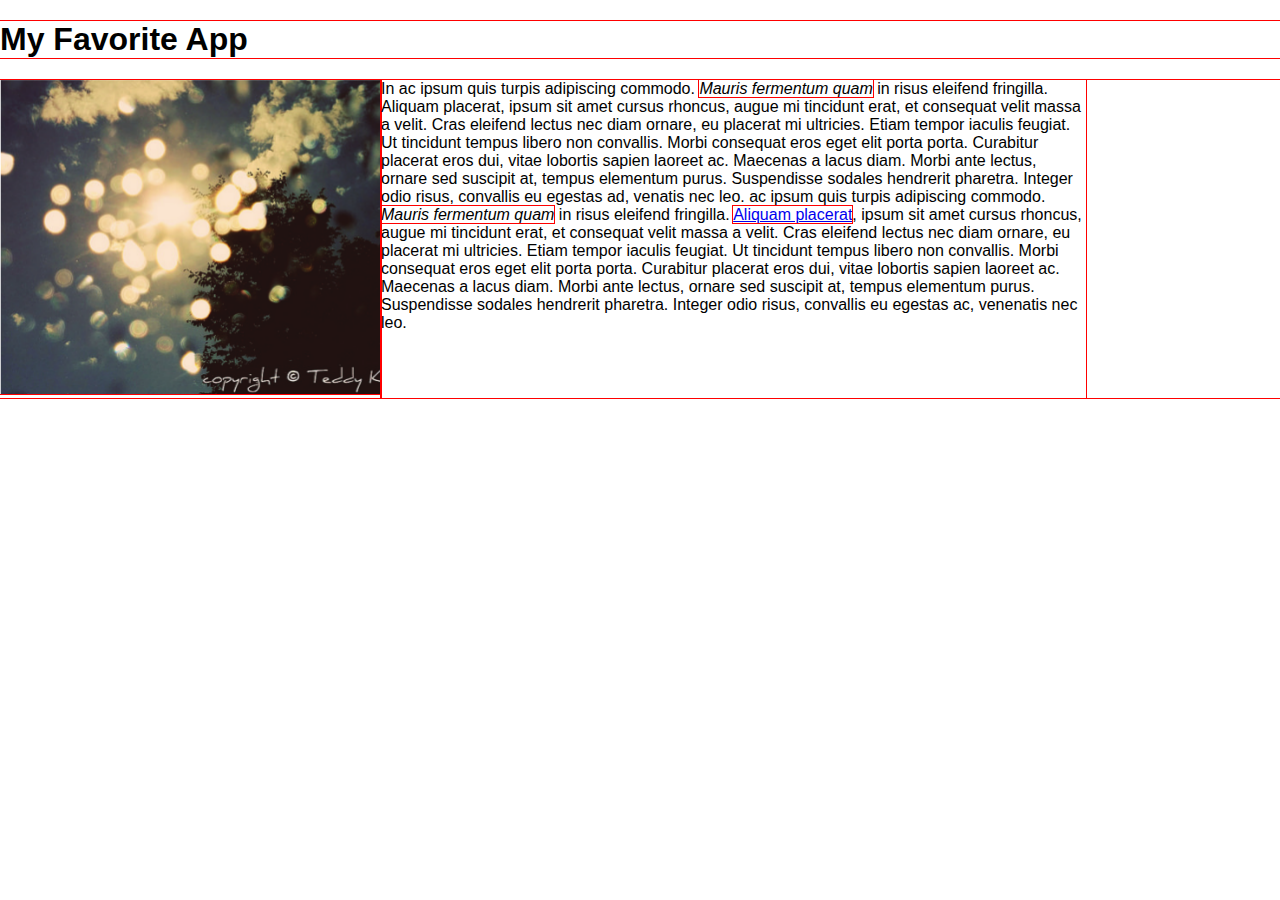
<file: toplist/index.html>
<!DOCTYPE html>
<html>
<head>
    <link rel="stylesheet" href="style.css">
    <link rel="stylesheet" href="normalize.css">

</head>
<body>
    <h1 class="title">My Favorite App</h1>
    <div class="app">
    	<div class= "image"><img src="images/app.png" alt="Here is a screenshot"></div>
        <div class= "description">In ac ipsum quis turpis adipiscing commodo. <em>Mauris fermentum quam</em> in risus eleifend fringilla. Aliquam placerat, ipsum sit amet cursus rhoncus, augue mi tincidunt erat, et consequat velit massa a velit. Cras eleifend lectus nec diam ornare, eu placerat mi ultricies. Etiam tempor iaculis feugiat. Ut tincidunt tempus libero non convallis. Morbi consequat eros eget elit porta porta. Curabitur placerat eros dui, vitae lobortis sapien laoreet ac. Maecenas a lacus diam. Morbi ante lectus, ornare sed suscipit at, tempus elementum purus. Suspendisse sodales hendrerit pharetra. Integer odio risus, convallis eu egestas ad, venatis nec leo. ac ipsum quis turpis adipiscing commodo. <em>Mauris fermentum quam</em> in risus eleifend fringilla. <a href="#">Aliquam placerat</a>, ipsum sit amet cursus rhoncus, augue mi tincidunt erat, et consequat velit massa a velit. Cras eleifend lectus nec diam ornare, eu placerat mi ultricies. Etiam tempor iaculis feugiat. Ut tincidunt tempus libero non convallis. Morbi consequat eros eget elit porta porta. Curabitur placerat eros dui, vitae lobortis sapien laoreet ac. Maecenas a lacus diam. Morbi ante lectus, ornare sed suscipit at, tempus elementum purus. Suspendisse sodales hendrerit pharetra. Integer odio risus, convallis eu egestas ac, venenatis nec leo.</div>
    </div>
</body>
</html>
</file>
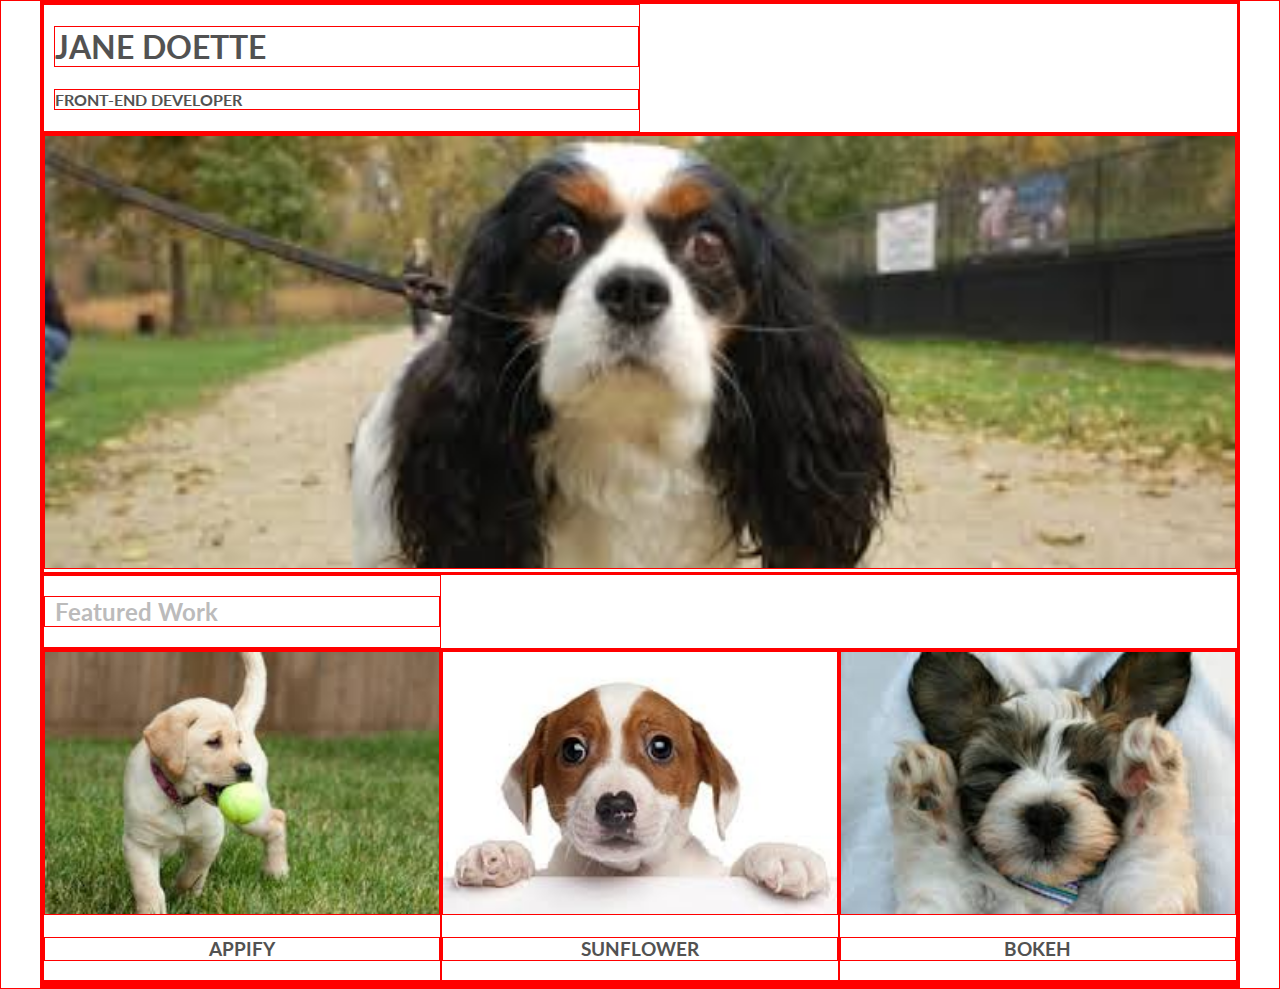
<file: portfolio/framework/janedoette.html>
<!DOCTYPE HTML>
<html>
<head>
    <meta charset="utf-8">
    <title>Portfolio for Jane Doette</title>
    <link href="css/main.css" rel="stylesheet" type="text/css"
    <link rel="stylesheet" src="//normalize-css.googlecode.com/svn/trunk/normalize.css">
    <link href='https://fonts.googleapis.com/css?family=Lato' rel='stylesheet' type='text/css'>
</head>
<body>
    <div class="grid">
        <div class="row">
            
            <div class="col-6 header">
                <h1>Jane Doette</h1>
                <h4>Front-End Developer</h4>
            </div>
        </div>

        <div class="row">
            <div class="col-12">
                <img src="images/puppy960.jpeg">
            </div>
        </div>

        <div class="row">
            <div class="col-4">
                <h2>Featured Work</h2>
            </div>
        </div>

        <div class="row">
            <div class="col-4">
                <img src="images/puppy300-1.jpeg">
                <h3>Appify</h3>
            </div>
            <div class="col-4">
                <img src="images/puppy300-2.jpeg">
                <h3>Sunflower</h3>
            </div>
            <div class="col-4">
                <img src="images/puppy300-3.jpeg">
                <h3>Bokeh</h3>
            </div>
        </div>

        <div class="row">
            <div class="col-4"></div>
            <div class="col-4"></div>
            <div class="col-4"></div>
        </div>

    </grid>
</body>
</file>
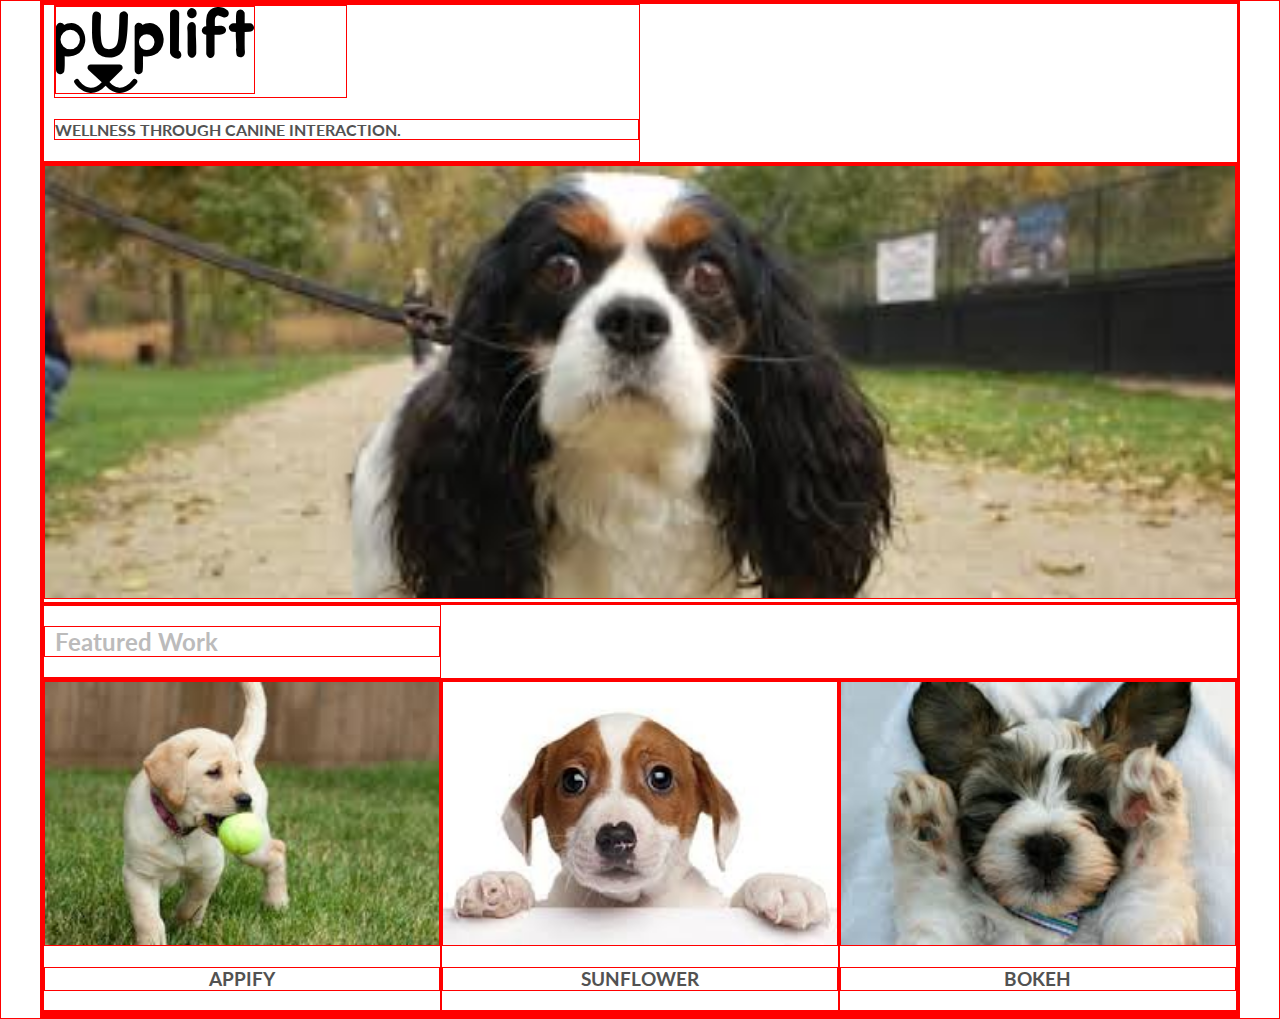
<file: portfolio/framework/puppypower.html>
<!DOCTYPE HTML>
<html>
<head>
    <meta charset="utf-8">
    <title>Landing Page for puplift.me</title>
    <link href="css/main.css" rel="stylesheet" type="text/css"
    <link rel="stylesheet" src="//normalize-css.googlecode.com/svn/trunk/normalize.css">
    <link href='https://fonts.googleapis.com/css?family=Lato' rel='stylesheet' type='text/css'>
</head>
<body>
    <div class="grid">
        <div class="row">
            
            <div class="col-6 header">
                <div class="col-6 ">
                <img class="logo" src="images/logo-1-lightgraynodefs.svg" alt="Here is a logo">
            </div>
                <h4>Wellness through canine interaction.</h4>
            </div>
        </div>

        <div class="row">
            <div class="col-12">
                <img src="images/puppy960.jpeg">
            </div>
        </div>

        <div class="row">
            <div class="col-4">
                <h2>Featured Work</h2>
            </div>
        </div>

        <div class="row">
            <div class="col-4">
                <img src="images/puppy300-1.jpeg">
                <h3>Appify</h3>
            </div>
            <div class="col-4">
                <img src="images/puppy300-2.jpeg">
                <h3>Sunflower</h3>
            </div>
            <div class="col-4">
                <img src="images/puppy300-3.jpeg">
                <h3>Bokeh</h3>
            </div>
        </div>

        <div class="row">
            <div class="col-4"></div>
            <div class="col-4"></div>
            <div class="col-4"></div>
        </div>

    </grid>
</body>
</file>
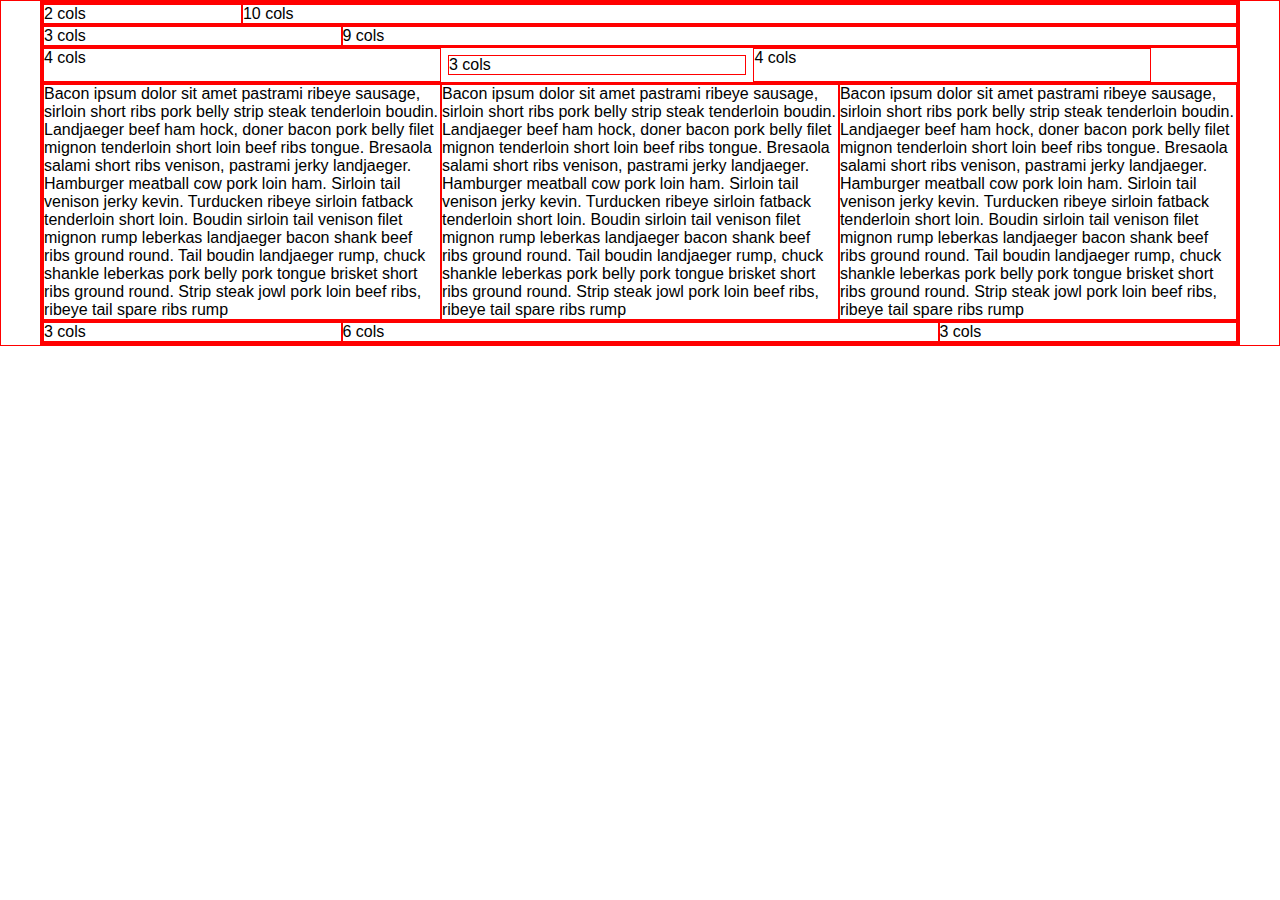
<file: portfolio/framework/test.html>
<!DOCTYPE HTML>
<html>
<head>
	<meta charset="utf-8">
	<title>Framework Test Page</title>
	<link href="css/main.css" rel="stylesheet" type="text/css">
</head>
<body>
	<div class="grid">
		<div class="row">
			<div class="col-2"> 2 cols</div>
			<div class="col-10"> 10 cols</div>
		</div>

		<div class ="row">
			<div class="col-3">3 cols</div>
			<div class="col-9">9 cols</div>
		</div>

		<div class="row">
			<div class="col-4">4 cols</div>
			<div class="col-3" style="margin:7px">3 cols</div>
			<div class="col-4">4 cols</div>
		</div>

		<div class="row">
			<div class="col-4">Bacon ipsum dolor sit amet pastrami ribeye sausage, sirloin short ribs pork belly strip steak tenderloin boudin. Landjaeger beef ham hock, doner bacon pork belly filet mignon tenderloin short loin beef ribs tongue. Bresaola salami short ribs venison, pastrami jerky landjaeger. Hamburger meatball cow pork loin ham. Sirloin tail venison jerky kevin. Turducken ribeye sirloin fatback tenderloin short loin. Boudin sirloin tail venison filet mignon rump leberkas landjaeger bacon shank beef ribs ground round. Tail boudin landjaeger rump, chuck shankle leberkas pork belly pork tongue brisket short ribs ground round. Strip steak jowl pork loin beef ribs, ribeye tail spare ribs rump</div>
			<div class="col-4">Bacon ipsum dolor sit amet pastrami ribeye sausage, sirloin short ribs pork belly strip steak tenderloin boudin. Landjaeger beef ham hock, doner bacon pork belly filet mignon tenderloin short loin beef ribs tongue. Bresaola salami short ribs venison, pastrami jerky landjaeger. Hamburger meatball cow pork loin ham. Sirloin tail venison jerky kevin. Turducken ribeye sirloin fatback tenderloin short loin. Boudin sirloin tail venison filet mignon rump leberkas landjaeger bacon shank beef ribs ground round. Tail boudin landjaeger rump, chuck shankle leberkas pork belly pork tongue brisket short ribs ground round. Strip steak jowl pork loin beef ribs, ribeye tail spare ribs rump</div>
			<div class="col-4">Bacon ipsum dolor sit amet pastrami ribeye sausage, sirloin short ribs pork belly strip steak tenderloin boudin. Landjaeger beef ham hock, doner bacon pork belly filet mignon tenderloin short loin beef ribs tongue. Bresaola salami short ribs venison, pastrami jerky landjaeger. Hamburger meatball cow pork loin ham. Sirloin tail venison jerky kevin. Turducken ribeye sirloin fatback tenderloin short loin. Boudin sirloin tail venison filet mignon rump leberkas landjaeger bacon shank beef ribs ground round. Tail boudin landjaeger rump, chuck shankle leberkas pork belly pork tongue brisket short ribs ground round. Strip steak jowl pork loin beef ribs, ribeye tail spare ribs rump</div>
		</div>
		<div class="row">
			<div class="col-3">3 cols</div>
			<div class="col-6">6 cols</div>
			<div class="col-3">3 cols</div>
		</div>
	</div>
</body>
</html>
</file>
<file: toplist/style.css>
* {
   outline: 1px solid red !important;
}
    -webkit-box-sizing: border-box;
    -moz-box-sizing: border-box;
    -ms-box-sizing: border-box;
    box-sizing: border-box;
}
.screenshot{
    max-width: 460px;
}
.description{
    max-width: 705px;
}
.app{
    display:-webkit-flex;
    display: flex;
}
</file>
<file: portfolio/framework/css/main.css>
*{
	border:1px solid red !important;
}
*{
	-webkit-box-sizing: border-box;
	-moz-box-sizing: border-box;
	-ms-box-sizing: border-box;
	box-sizing: border-box;
}
*{
	font-family: 'Lato', sans-serif;
}
*.header, h2{
	padding-left: 10px;
	}

h1,h3, h4{
	text-transform: uppercase;
	color: #525252;
}
h2{
	color:#BCBBBB;
}
h3{
	text-align: center;
}

.row{
	width:100%;
	display:flex;
	flex-wrap:wrap;
}
.col-1{
	width: 8.33%;
}
.col-2{
	width:16.66%;
}
.col-3{
	width:25%;
}
.col-4{
	width: 33.33%;
}
.col-5{
	width: 41.66%
}
.col-6{
	width:50%;
}
.col-7{
	width:58.33%;
}
.col-8{
	width: 66.66%;
}
.col-9{
	width: 75%;
}
.col-10{
	width:83.33%;
}
.col-11{
	width:91.66%;
}
.col-12{
	width:100%;
}
.logo{
	align-content: right;
	max-width: 200px;
}
img{
	width:100%;
	height:auto;
}
body{
	max-width: 1200px;
	margin:0 auto;
	border: 1px solid black;
}
@media only screen and (max-width: 300px){
	p{
		background-color: yellow;
	}
}
</file>
